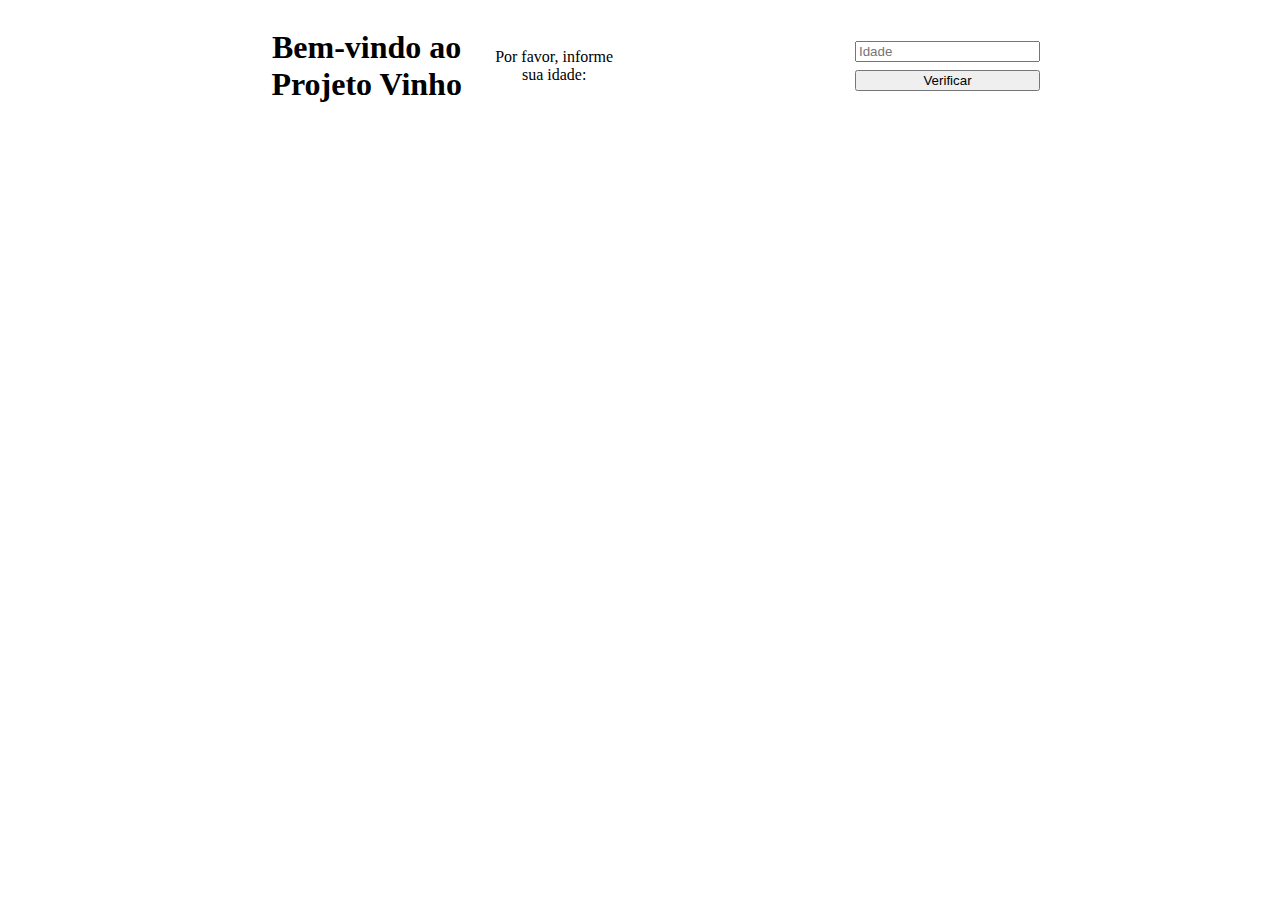
<file: index.html>
<!DOCTYPE html>
<html lang="en">
<head>
    <meta charset="UTF-8">
    <meta name="viewport" content="width=device-width, initial-scale=1.0">
    <link rel="stylesheet" href="style.css">
    <title>Bem-vindo</title>
</head>
<body>
    <div class="container">
        <h1>Bem-vindo ao Projeto Vinho</h1>
        <p>Por favor, informe sua idade:</p>
        <div class="inputidade">
            <input type="number" id="idadeInput" placeholder="Idade">
            <button onclick="verificarIdade()">Verificar</button>
        </div>
    </div>
    
    <script src="script.js"></script>
</body>
</html>
</file>
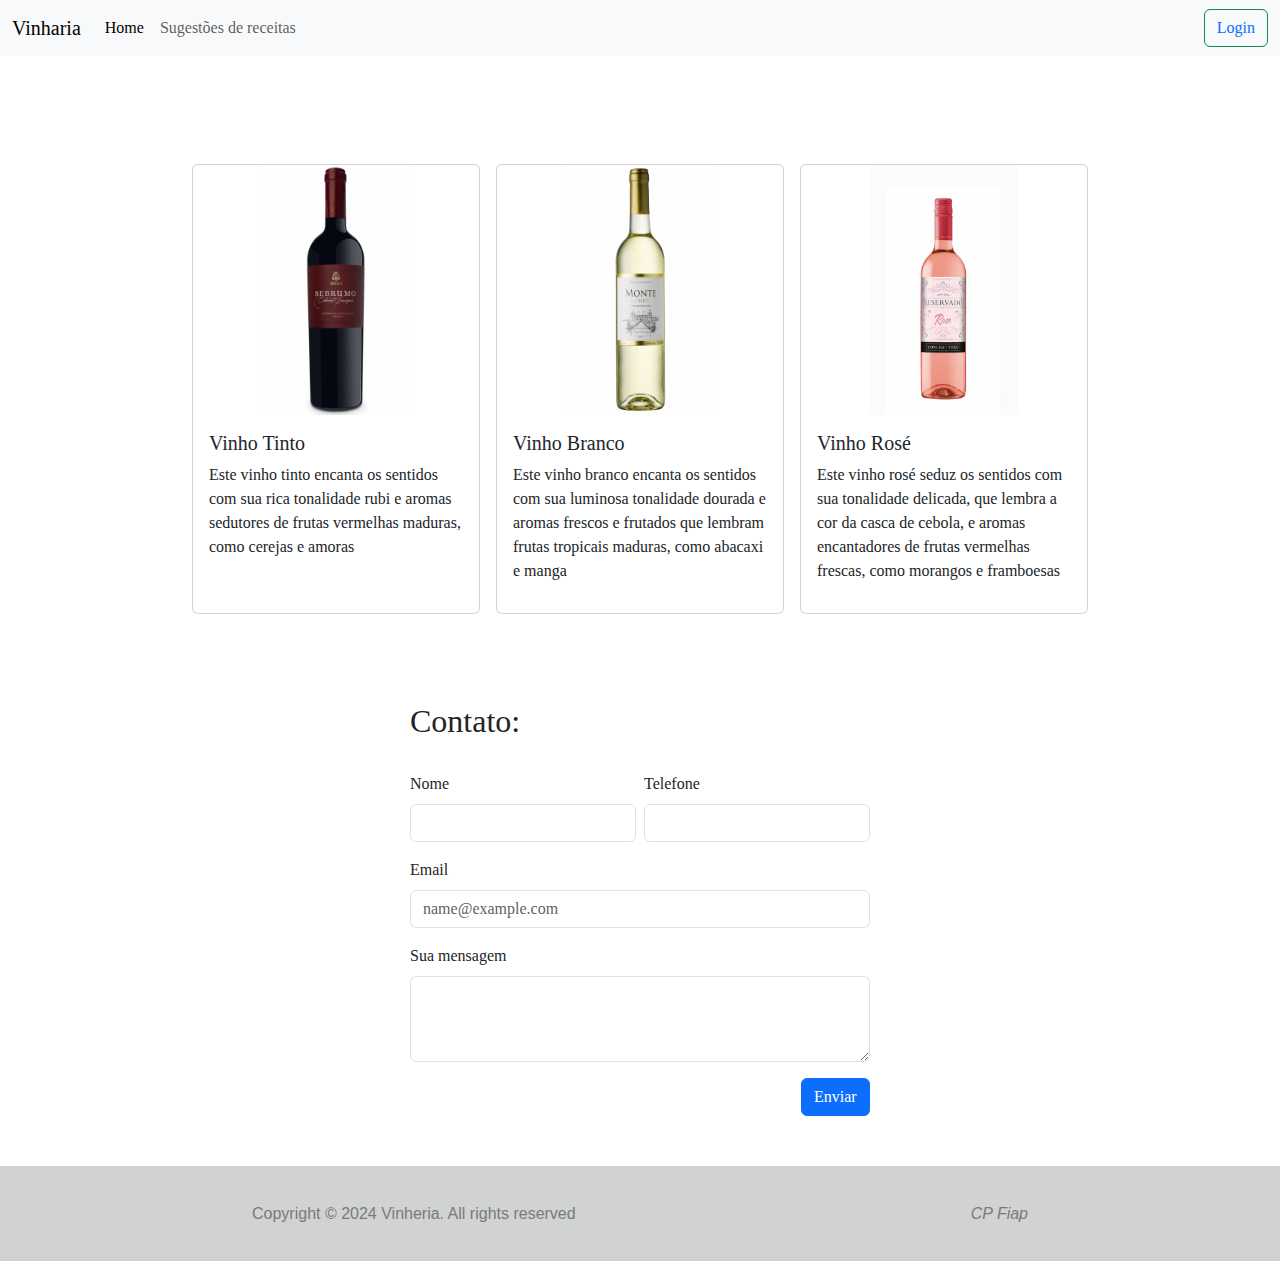
<file: home.html>
<!DOCTYPE html>
<html lang="en">
<head>
    <meta charset="UTF-8">
    <meta name="viewport" content="width=device-width, initial-scale=1.0">
    <link href="https://cdn.jsdelivr.net/npm/bootstrap@5.3.3/dist/css/bootstrap.min.css" rel="stylesheet" integrity="sha384-QWTKZyjpPEjISv5WaRU9OFeRpok6YctnYmDr5pNlyT2bRjXh0JMhjY6hW+ALEwIH" crossorigin="anonymous">
    <link rel="stylesheet" href="style.css">
    <title>Vinharia</title>
</head>
<body>
    <nav class="navbar navbar-expand-lg bg-body-tertiary">
        <div class="container-fluid">
          <a class="navbar-brand" href="#">Vinharia</a>
          <button class="navbar-toggler" type="button" data-bs-toggle="collapse" data-bs-target="#navbarSupportedContent" aria-controls="navbarSupportedContent" aria-expanded="false" aria-label="Toggle navigation">
            <span class="navbar-toggler-icon"></span>
          </button>
          <div class="collapse navbar-collapse" id="navbarSupportedContent">
            <ul class="navbar-nav me-auto mb-2 mb-lg-0">
              <li class="nav-item">
                <a class="nav-link active" aria-current="page" href="home.html">Home</a>
              </li>
              <li class="nav-item">
                <a class="nav-link" href="sugestao.html">Sugestões de receitas</a>
              </li>
            </ul>
            <form class="d-flex" role="search">
              <button class="btn btn-outline-success"><a href="login.html">Login</a></button>
            </form>
          </div>
        </div>
      </nav>

    <div class="conteudo">
        <div class="cards-vinhos">
            <a href="info-vinho1.html">
                <div class="card" style="width: 18rem;">
                    <img src="tinto.png" class="card-img-top img-card" alt="...">
                    <div class="card-body">
                        <h5>Vinho Tinto</h5>
                    <p class="card-text">Este vinho tinto encanta os sentidos com sua rica tonalidade rubi e aromas sedutores de frutas vermelhas maduras, como cerejas e amoras</p>
                    </div>
                </div>
            </a>

            <a href="info-vinho2.html">
                <div class="card" style="width: 18rem;">
                    <img src="branco.png" class="card-img-top img-card" alt="...">
                    <div class="card-body">
                        <h5>Vinho Branco</h5>
                    <p class="card-text">Este vinho branco encanta os sentidos com sua luminosa tonalidade dourada e aromas frescos e frutados que lembram frutas tropicais maduras, como abacaxi e manga</p>
                    </div>
                </div>
            </a>

            <a href="info-vinho3.html">
                <div class="card" style="width: 18rem;">
                    <img src="rose.jpg" class="card-img-top img-card" alt="...">
                    <div class="card-body">
                        <h5>Vinho Rosé</h5>
                    <p class="card-text">Este vinho rosé seduz os sentidos com sua tonalidade delicada, que lembra a cor da casca de cebola, e aromas encantadores de frutas vermelhas frescas, como morangos e framboesas</p>
                    </div>
                </div>
            </a>
        </div>

        <div class="formulario">
          <h2>Contato:</h2>
          <br>
          <div class="lform">
            <div class="mb-3 nomeform">
              <label for="exampleFormControlInput1" class="form-label">Nome</label>
              <input type="text" class="form-control" id="exampleFormControlInput1">
            </div>
            <div class="mb-3">
              <label for="exampleFormControlInput1" class="form-label">Telefone</label>
              <input type="tel" class="form-control" id="exampleFormControlInput1" placeholder="">
            </div>
          </div>
          <div class="mb-3">
            <label for="exampleFormControlInput1" class="form-label">Email</label>
            <input type="email" class="form-control" id="exampleFormControlInput1" placeholder="name@example.com">
          </div>
          <div class="mb-3">
            <label for="exampleFormControlTextarea1" class="form-label">Sua mensagem</label>
            <textarea class="form-control" id="exampleFormControlTextarea1" rows="3"></textarea>
          </div>
          <button type="button" id="envio" class="btn btn-primary" onclick="enviar()">Enviar</button>
        </div>


        <footer>
          <div class="container">
              <div class="left-content">
                  <p>Copyright © 2024 Vinheria. All rights reserved</p>
              </div>
              <div class="right-content">
                  <p>CP Fiap</p>
              </div>
          </div>
      </footer>
    </div>
    
    <script src="script.js"></script>
</body>
</html>
</file>
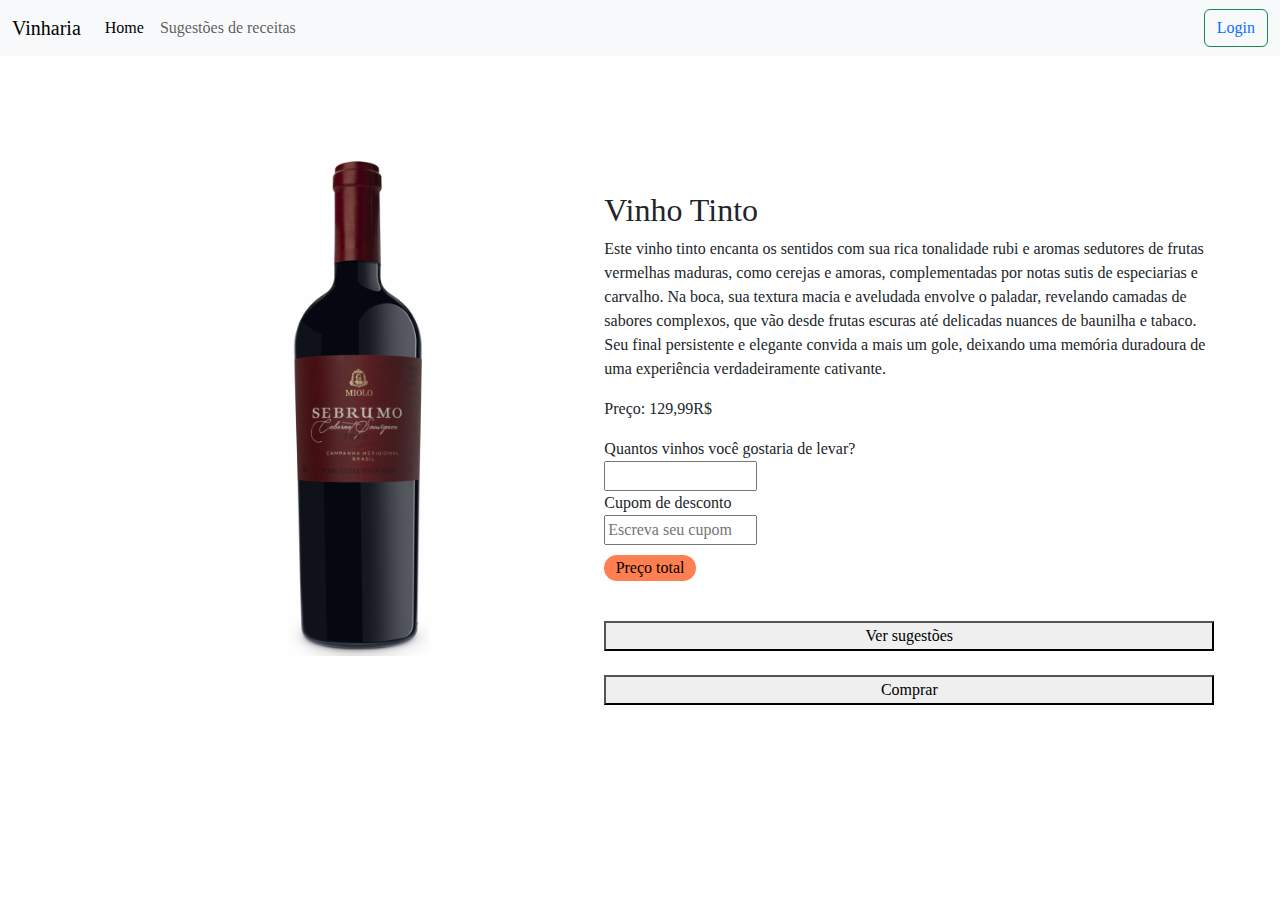
<file: info-vinho1.html>
<!DOCTYPE html>
<html lang="en">
<head>
    <meta charset="UTF-8">
    <meta name="viewport" content="width=device-width, initial-scale=1.0">
    <link href="https://cdn.jsdelivr.net/npm/bootstrap@5.3.3/dist/css/bootstrap.min.css" rel="stylesheet" integrity="sha384-QWTKZyjpPEjISv5WaRU9OFeRpok6YctnYmDr5pNlyT2bRjXh0JMhjY6hW+ALEwIH" crossorigin="anonymous">
    <link rel="stylesheet" href="style.css">
    <title>Vinho1</title>
</head>
<body>
    <nav class="navbar navbar-expand-lg bg-body-tertiary">
        <div class="container-fluid">
          <a class="navbar-brand" href="home.html">Vinharia</a>
          <button class="navbar-toggler" type="button" data-bs-toggle="collapse" data-bs-target="#navbarSupportedContent" aria-controls="navbarSupportedContent" aria-expanded="false" aria-label="Toggle navigation">
            <span class="navbar-toggler-icon"></span>
          </button>
          <div class="collapse navbar-collapse" id="navbarSupportedContent">
            <ul class="navbar-nav me-auto mb-2 mb-lg-0">
              <li class="nav-item">
                <a class="nav-link active" aria-current="page" href="home.html">Home</a>
              </li>
              <li class="nav-item">
                <a class="nav-link" href="sugestao.html">Sugestões de receitas</a>
              </li>
            </ul>
            <form class="d-flex" role="search">
                <button class="btn btn-outline-success"><a href="login.html">Login</a></button>
              </form>
          </div>
        </div>
      </nav>

    <div class="cont-info">
        <img class="info-img" src="tinto.png" alt="">
        <div class="produto">
            <h2>Vinho Tinto</h2>
            <p>Este vinho tinto encanta os sentidos com sua rica tonalidade rubi e aromas sedutores de frutas vermelhas maduras, como cerejas e amoras, complementadas por notas sutis de especiarias e carvalho. Na boca, sua textura macia e aveludada envolve o paladar, revelando camadas de sabores complexos, que vão desde frutas escuras até delicadas nuances de baunilha e tabaco. Seu final persistente e elegante convida a mais um gole, deixando uma memória duradoura de uma experiência verdadeiramente cativante.</p>
            <p>Preço: 129,99R$</p>
            <label for="quantidade">Quantos vinhos você gostaria de levar?</label>
            <input type="number" name="quantidade" id="quantidade">
            <label for="quantidade">Cupom de desconto</label>
            <input type="text" name="cupom" id="cupom" placeholder="Escreva seu cupom">
            <button class="totalizar" id="total" onclick="precototal()">Preço total</button>
            <p id="resultado-total"></p>
            <br>
            <button onclick="window.location.href = 'sugestao.html'">Ver sugestões</button>
            <br>
            <button id="comprar" onclick="comprar()">Comprar</button>
        </div>
    </div>

      <script src="script.js"></script>
</body>
</html>
</file>
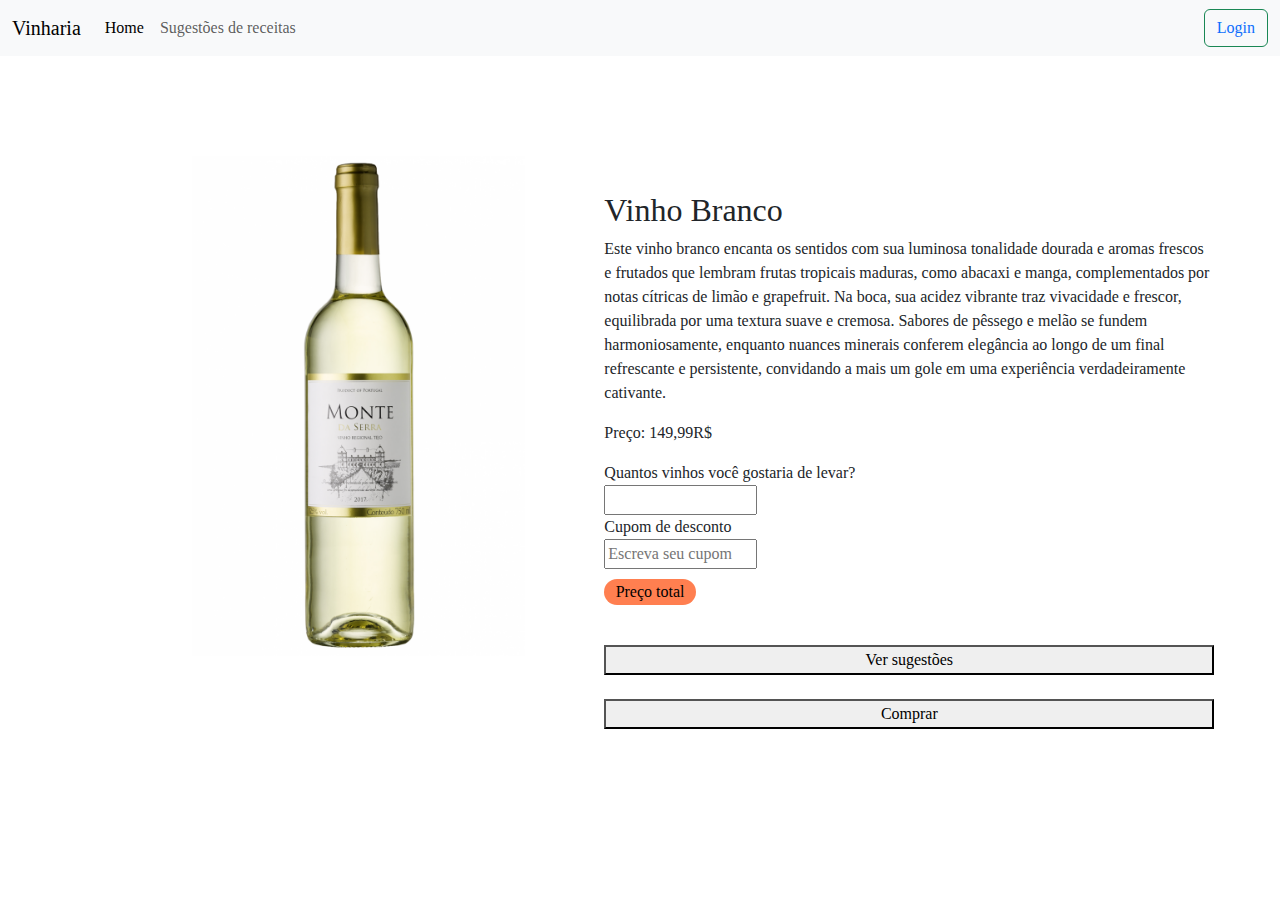
<file: info-vinho2.html>
<!DOCTYPE html>
<html lang="en">
<head>
    <meta charset="UTF-8">
    <meta name="viewport" content="width=device-width, initial-scale=1.0">
    <link href="https://cdn.jsdelivr.net/npm/bootstrap@5.3.3/dist/css/bootstrap.min.css" rel="stylesheet" integrity="sha384-QWTKZyjpPEjISv5WaRU9OFeRpok6YctnYmDr5pNlyT2bRjXh0JMhjY6hW+ALEwIH" crossorigin="anonymous">
    <link rel="stylesheet" href="style.css">
    <title>Vinho1</title>
</head>
<body>
    <nav class="navbar navbar-expand-lg bg-body-tertiary">
        <div class="container-fluid">
          <a class="navbar-brand" href="home.html">Vinharia</a>
          <button class="navbar-toggler" type="button" data-bs-toggle="collapse" data-bs-target="#navbarSupportedContent" aria-controls="navbarSupportedContent" aria-expanded="false" aria-label="Toggle navigation">
            <span class="navbar-toggler-icon"></span>
          </button>
          <div class="collapse navbar-collapse" id="navbarSupportedContent">
            <ul class="navbar-nav me-auto mb-2 mb-lg-0">
              <li class="nav-item">
                <a class="nav-link active" aria-current="page" href="home.html">Home</a>
              </li>
              <li class="nav-item">
                <a class="nav-link" href="sugestao.html">Sugestões de receitas</a>
              </li>
            </ul>
            <form class="d-flex" role="search">
                <button class="btn btn-outline-success"><a href="login.html">Login</a></button>
              </form>
          </div>
        </div>
      </nav>

    <div class="cont-info">
        <img class="info-img" src="branco.png" alt="">
        <div class="produto">
            <h2>Vinho Branco</h2>
            <p>Este vinho branco encanta os sentidos com sua luminosa tonalidade dourada e aromas frescos e frutados que lembram frutas tropicais maduras, como abacaxi e manga, complementados por notas cítricas de limão e grapefruit. Na boca, sua acidez vibrante traz vivacidade e frescor, equilibrada por uma textura suave e cremosa. Sabores de pêssego e melão se fundem harmoniosamente, enquanto nuances minerais conferem elegância ao longo de um final refrescante e persistente, convidando a mais um gole em uma experiência verdadeiramente cativante.</p>
            <p>Preço: 149,99R$</p>
            <label for="quantidade">Quantos vinhos você gostaria de levar?</label>
            <input type="number" name="quantidade" id="quantidade">
            <label for="quantidade">Cupom de desconto</label>
            <input type="text" name="cupom" id="cupom" placeholder="Escreva seu cupom">
            <button class="totalizar" id="total" onclick="precototal2()">Preço total</button>
            <p id="resultado-total"></p>
            <br>
            <button onclick="window.location.href = 'sugestao.html'">Ver sugestões</button>
            <br>
            <button id="comprar" onclick="comprar()">Comprar</button>
        </div>
    </div>

      <script src="script.js"></script>
</body>
</html>
</file>
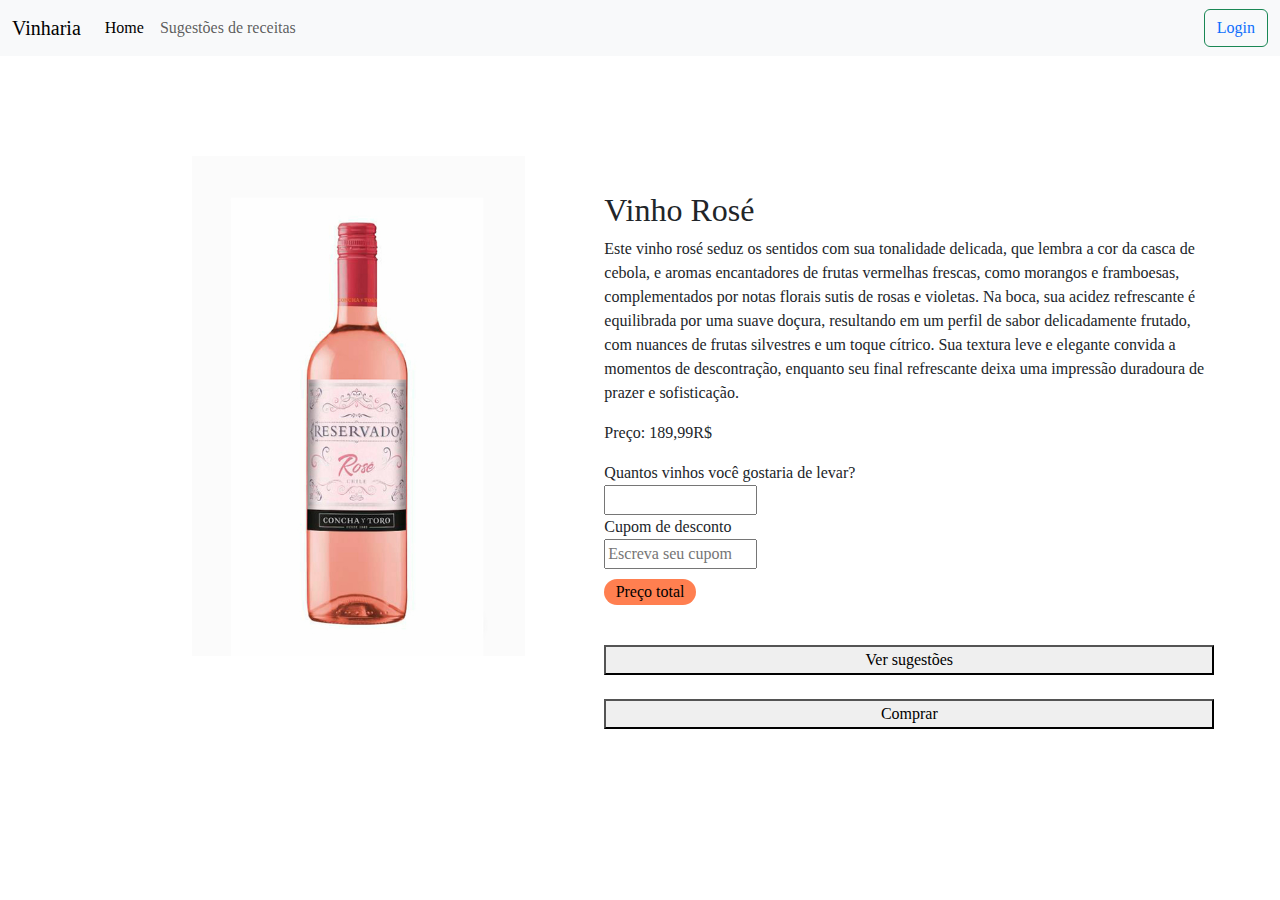
<file: info-vinho3.html>
<!DOCTYPE html>
<html lang="en">
<head>
    <meta charset="UTF-8">
    <meta name="viewport" content="width=device-width, initial-scale=1.0">
    <link href="https://cdn.jsdelivr.net/npm/bootstrap@5.3.3/dist/css/bootstrap.min.css" rel="stylesheet" integrity="sha384-QWTKZyjpPEjISv5WaRU9OFeRpok6YctnYmDr5pNlyT2bRjXh0JMhjY6hW+ALEwIH" crossorigin="anonymous">
    <link rel="stylesheet" href="style.css">
    <title>Vinho1</title>
</head>
<body>
    <nav class="navbar navbar-expand-lg bg-body-tertiary">
        <div class="container-fluid">
          <a class="navbar-brand" href="home.html">Vinharia</a>
          <button class="navbar-toggler" type="button" data-bs-toggle="collapse" data-bs-target="#navbarSupportedContent" aria-controls="navbarSupportedContent" aria-expanded="false" aria-label="Toggle navigation">
            <span class="navbar-toggler-icon"></span>
          </button>
          <div class="collapse navbar-collapse" id="navbarSupportedContent">
            <ul class="navbar-nav me-auto mb-2 mb-lg-0">
              <li class="nav-item">
                <a class="nav-link active" aria-current="page" href="home.html">Home</a>
              </li>
              <li class="nav-item">
                <a class="nav-link" href="sugestao.html">Sugestões de receitas</a>
              </li>
            </ul>
            <form class="d-flex" role="search">
                <button class="btn btn-outline-success"><a href="login.html">Login</a></button>
              </form>
          </div>
        </div>
      </nav>

    <div class="cont-info">
        <img class="info-img" src="rose.jpg" alt="">
        <div class="produto">
            <h2>Vinho Rosé</h2>
            <p>Este vinho rosé seduz os sentidos com sua tonalidade delicada, que lembra a cor da casca de cebola, e aromas encantadores de frutas vermelhas frescas, como morangos e framboesas, complementados por notas florais sutis de rosas e violetas. Na boca, sua acidez refrescante é equilibrada por uma suave doçura, resultando em um perfil de sabor delicadamente frutado, com nuances de frutas silvestres e um toque cítrico. Sua textura leve e elegante convida a momentos de descontração, enquanto seu final refrescante deixa uma impressão duradoura de prazer e sofisticação.</p>
            <p>Preço: 189,99R$</p>
            <label for="quantidade">Quantos vinhos você gostaria de levar?</label>
            <input type="number" name="quantidade" id="quantidade">
            <label for="quantidade">Cupom de desconto</label>
            <input type="text" name="cupom" id="cupom" placeholder="Escreva seu cupom">
            <button class="totalizar" id="total" onclick="precototal3()">Preço total</button>
            <p id="resultado-total"></p>
            <br>
            <button onclick="window.location.href = 'sugestao.html'">Ver sugestões</button>
            <br>
            <button id="comprar" onclick="comprar()">Comprar</button>
        </div>
    </div>

      <script src="script.js"></script>
</body>
</html>
</file>
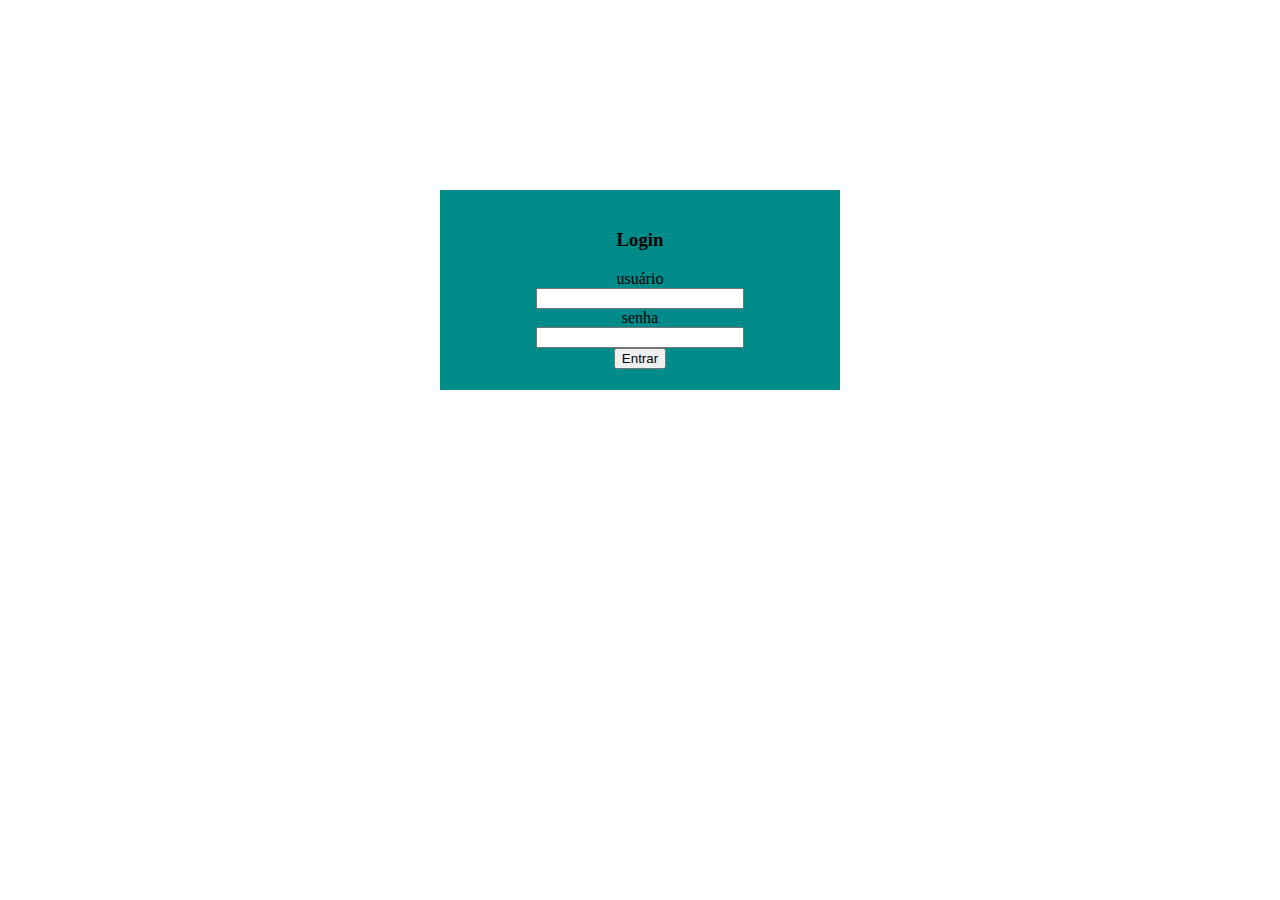
<file: login.html>
<!DOCTYPE html>
<html lang="en">
<head>
    <meta charset="UTF-8">
    <meta name="viewport" content="width=device-width, initial-scale=1.0">
    <link rel="stylesheet" href="style.css">
    <title>Login</title>
</head>
<body>
    <div class="cont-login">
        <div class="cartao-login">
            <h3>Login</h3>
            <label for="user">usuário</label>
            <input type="text" id="user">
            <label for="senha">senha</label>
            <input type="password" name="senha" id="senha">
            <button id="login" onclick="entrar()">Entrar</button>
        </div>
    </div>

    <script src="script.js"></script>
</body>
</html>
</file>
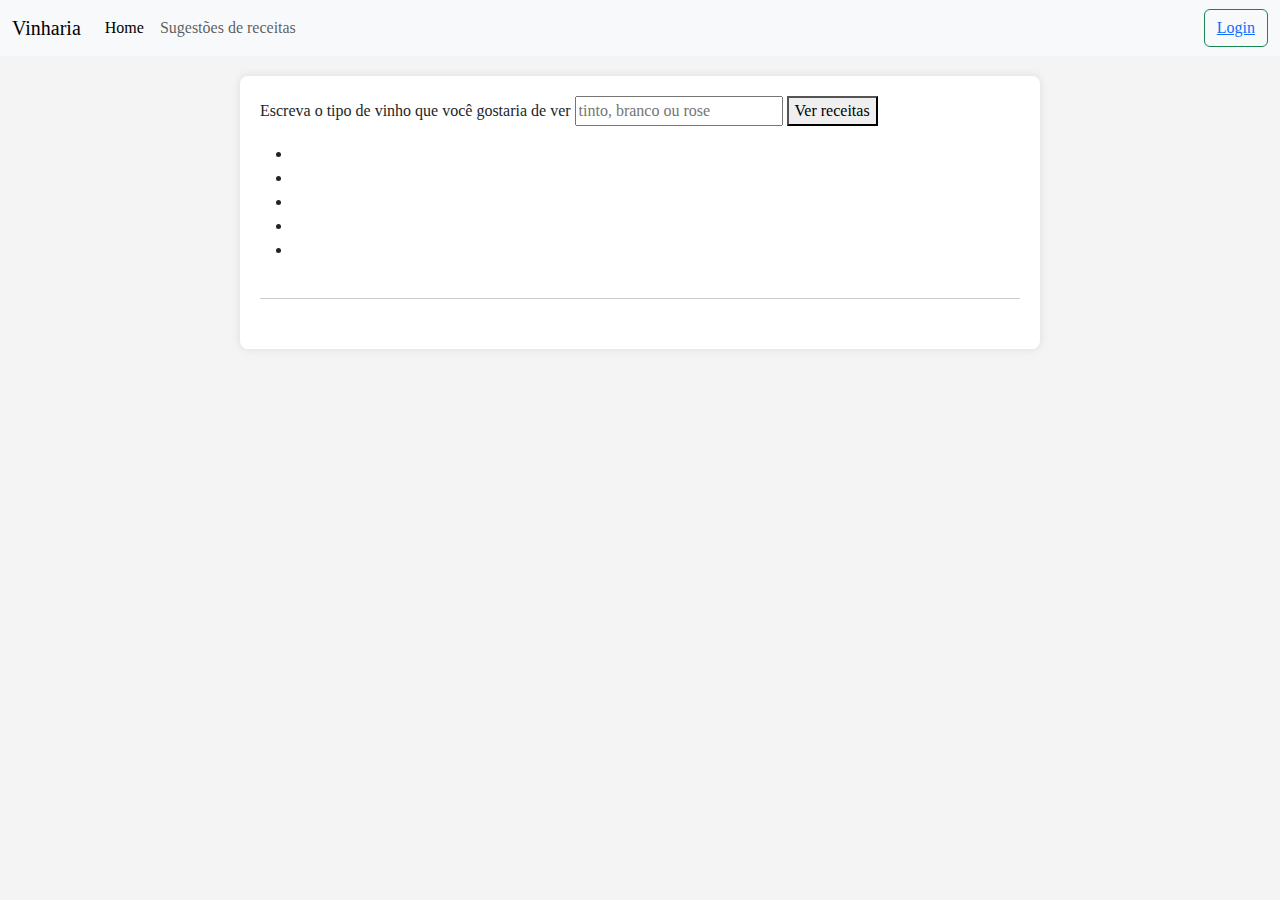
<file: sugestao.html>
<!DOCTYPE html>
<html lang="en">
<head>
    <meta charset="UTF-8">
    <meta name="viewport" content="width=device-width, initial-scale=1.0">
    <link href="https://cdn.jsdelivr.net/npm/bootstrap@5.3.3/dist/css/bootstrap.min.css" rel="stylesheet" integrity="sha384-QWTKZyjpPEjISv5WaRU9OFeRpok6YctnYmDr5pNlyT2bRjXh0JMhjY6hW+ALEwIH" crossorigin="anonymous">
    <link rel="stylesheet" href="sugestao.css">
    <title>Vinharia</title>
</head>
<body>
    <nav class="navbar navbar-expand-lg bg-body-tertiary">
        <div class="container-fluid">
          <a class="navbar-brand" href="#">Vinharia</a>
          <button class="navbar-toggler" type="button" data-bs-toggle="collapse" data-bs-target="#navbarSupportedContent" aria-controls="navbarSupportedContent" aria-expanded="false" aria-label="Toggle navigation">
            <span class="navbar-toggler-icon"></span>
          </button>
          <div class="collapse navbar-collapse" id="navbarSupportedContent">
            <ul class="navbar-nav me-auto mb-2 mb-lg-0">
              <li class="nav-item">
                <a class="nav-link active" aria-current="page" href="home.html">Home</a>
              </li>
              <li class="nav-item">
                <a class="nav-link" href="sugestao.html">Sugestões de receitas</a>
              </li>
            </ul>
            <form class="d-flex" role="search">
              <button class="btn btn-outline-success"><a href="login.html">Login</a></button>
            </form>
          </div>
        </div>
      </nav>

      <div class="container">
        <label for="recvinho">Escreva o tipo de vinho que você gostaria de ver</label>
        <input type="text" id="recvinho" placeholder="tinto, branco ou rose">
        <button id="checarvinho" onclick="verreceita()">Ver receitas</button>
        <h1 id="titreceita1"></h1>
        
        <div class="recipe">
          <h2 id="nomerec"></h2>
          <p id="ingtit"></p>
          <ul>
            <li id="ingrediente1"></li>
            <li id="ingrediente2"></li>
            <li id="ingrediente3"></li>
            <li id="ingrediente4"></li>
            <li id="ingrediente5"></li>
          </ul>
          <p id="modoprep"></p>
          <p id="preparo"></p>
        </div>

    <script src="script.js"></script>
</body>
</html>
</file>
<file: style.css>
body {
    font-family:'Times New Roman', Times, serif;
  }
  
  .container {
    max-width: 800px;
    margin-top: 20%;
    margin-left: 20%;
    text-align: center;
  }

.inputidade{
    display: flex;
    flex-direction: column;
    max-width: 300px;
    margin-left: 30%;
}

#idadeInput{
    margin-bottom: 8px;
}

.navbar{
    margin-bottom: 100px;
}

.conteudo{
    display: flex;
    flex-direction: column;
    justify-content: center;
    align-items: center;
}

.img-card{
    width: 150px;
    height: 250px;
}

.card{
    display: flex;
    align-items: center;
    margin: 8px;
    min-height: 450px;
}

.cards-vinhos{
    display: flex;
}

a{
    text-decoration: none;
}

.info-img{
    max-width:350px;
    max-height:500px;
    width: auto;
    height: auto;
    margin-left: 15%;
}

.cont-info{
    display: flex;
    /* background-color: darkgrey; */
}
.produto{
    display: flex;
    flex-direction: column;
    padding: 15px;
    margin: 20px;
    width: 50%;
    margin-left: 5%;
}

#quantidade, #cupom{
    width: 25%;
}

.totalizar{
    border-radius: 30px;
    border-style: none;
    background-color: coral;
    width: 15%;
    margin-top: 10px;
}

.cartao-login{
    display: flex;
    flex-direction: column;
    background-color: darkcyan;
    width: 400px;
    height: 200px;
    align-items: center;
    justify-content: center;
}

.cont-login{
    display: flex;
    align-items: center;
    justify-content: center;
    margin-top: 15%;
}

#user, #senha{
    width: 200px;
}

.formulario{
    margin-top: 80px;
    margin-bottom: 50px;
}

footer {
    background-color: #373b3b3b;
    color: #7a7a7a;
    padding: 1.9rem 0;
    position: relative;
    bottom: 0;
    left: 0;
    width: 100%;
    text-align: center;
    font-family: "Montserrat", sans-serif;
}

.container {
    width: 80%;
    margin: 0 auto;
    display: flex;
    justify-content: space-between;
    align-items: center;
}

.left-content {
    text-align: left;
}


.left-content p {
    margin: 0.3rem 0;
}

.left-content a {
    font-weight: bold;
}

.left-content a:hover {
    text-decoration: underline;
}

.right-content {
    text-align: right;
}

.right-content p {
    margin: 0;
    font-style: italic;
}

.lform{
    display: flex;
}
.nomeform{
    margin-right: 8px;
}
#envio{
    margin-left: 85%
}
</file>
<file: sugestao.css>
body {
    font-family:'Times New Roman', Times, serif;
    margin: 0;
    padding: 0;
    background-color: #f4f4f4;
  }
  
  .container {
    max-width: 800px;
    margin: 20px auto;
    padding: 20px;
    background-color: #fff;
    border-radius: 8px;
    box-shadow: 0 0 10px rgba(0, 0, 0, 0.1);
  }
  
  h1 {
    text-align: center;
  }
  
  .recipe {
    margin-bottom: 30px;
    padding-bottom: 20px;
    border-bottom: 1px solid #ccc;
  }
  
  .recipe h2 {
    margin-top: 0;
  }
  
  .recipe p {
    margin-top: 5px;
  }
</file>
